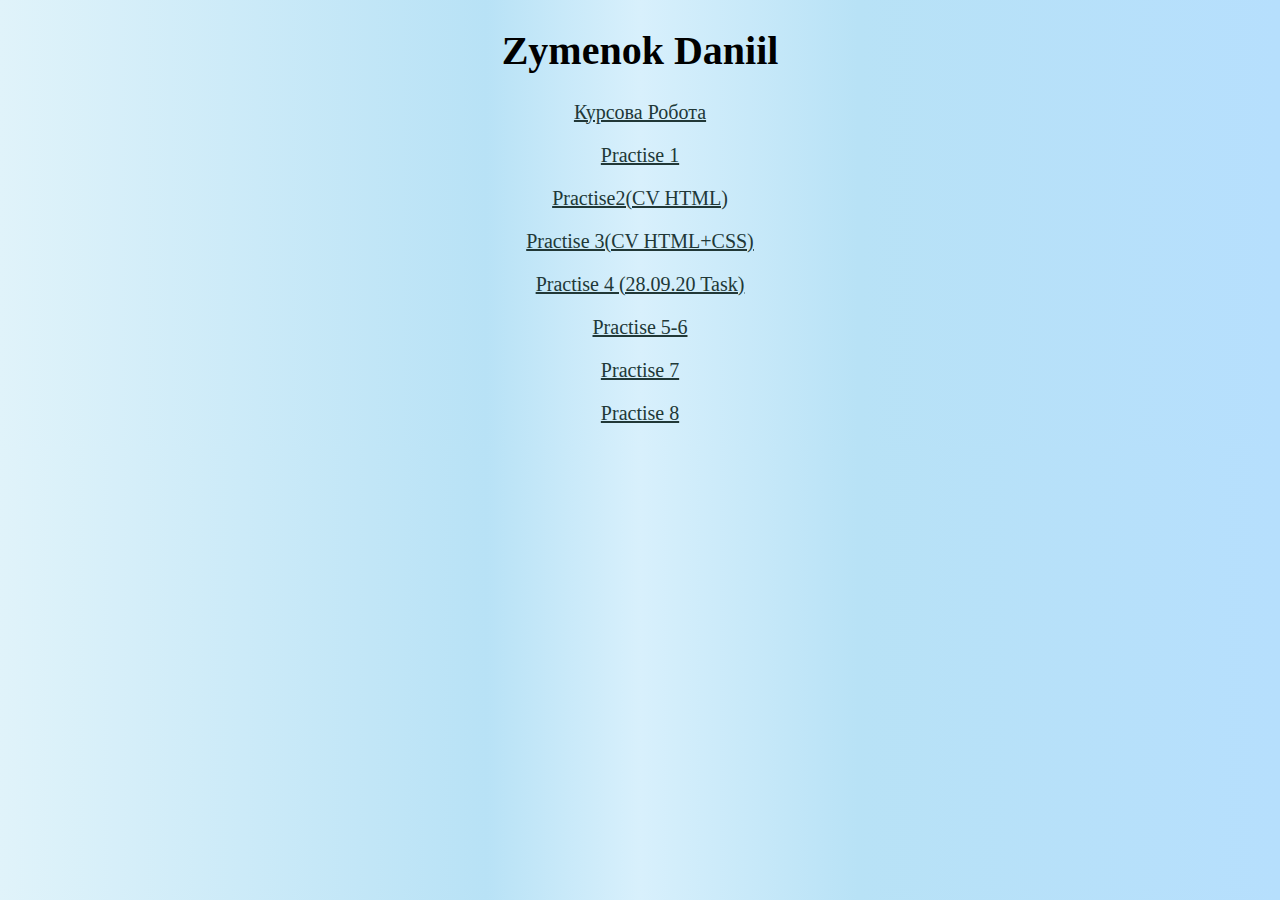
<file: public_html/index.html>
<!DOCTYPE html>
<!--
To change this license header, choose License Headers in Project Properties.
To change this template file, choose Tools | Templates
and open the template in the editor.
-->
<html>

<head>
    <title>Lending Page</title>
    <meta charset="UTF-8">
    <meta name="viewport" content="width=device-width, initial-scale=1.0">
    <link rel="stylesheet" href="..//public_html/styleindex.css">
</head>

<body>
    <div>
        <h1 class="name">Zymenok Daniil</h1>
    </div>
    <a class="link" href="Course Work/Course Work.html">Курсова Робота</a>
    <p><a class="link" href="Practise 1/practice1.html">Practise 1</a></p>
    <p><a class="link" href="practice 2/practise 2.html">Practise2(CV HTML)</a></p>
    <p><a class="link" href="practice3/practise 3.html">Practise 3(CV HTML+CSS)</a></p>
    <p><a class="link" href="..//public_html/28.09.2020/src/index.html">Practise 4 (28.09.20 Task)</a></p>
    <p>
        <a href="..//public_html/practise 5-6/cvHTMLCSs.html" class="link">Practise 5-6</a>
    </p>
    <p>
        <a class="link" href="..//public_html/practise7/practice_7.html">Practise 7</a></p>
    <p>
        <a href="https://webuniv.herokuapp.com">Practise 8</a>
    </p>
</body>

</html>
</file>
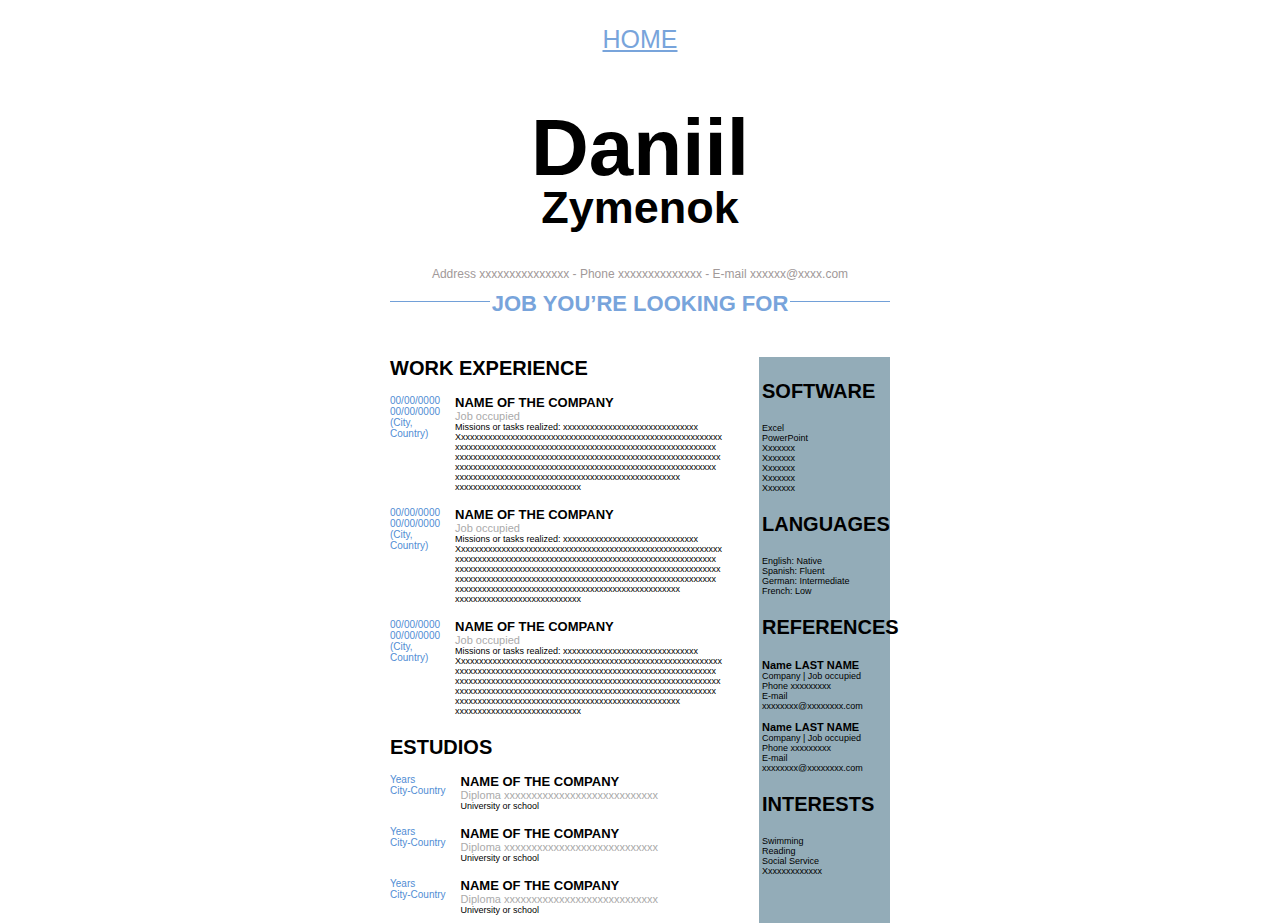
<file: public_html/28.09.2020/src/index.html>
<!DOCTYPE html>
<html lang="en">

<head>
    <!-- Meta -->
    <meta charset="UTF-8">
    <meta name="viewport" content="width=device-width, initial-scale=1.0">

    <!-- Title -->
    <title>Main</title>

    <!-- Styles -->
    <link rel="stylesheet" href="css/style.css">
</head>

<body>

    <div class="page">

        <p class="home">
            <a href="https://zimenokk.github.io/Web2020/public_html" class="home"> HOME</a></p>
        <h1 class="title">Daniil</h1>

        <h2 class="subtitle">Zymenok</h2>

        <div class="address">
            Address xxxxxxxxxxxxxxx - Phone xxxxxxxxxxxxxx - E-mail xxxxxx@xxxx.com
        </div>

        <div class="job">
            JOB YOU’RE LOOKING FOR
        </div>

        <div class="container">

            <article class="article">

                <div class="heading">
                    WORK EXPERIENCE
                </div>
                <!-- 1 -->
                <div class="article__inner">

                    <div class="left">
                        00/00/0000 <br> 00/00/0000 <br> (City, Country)

                    </div>

                    <div class="right">
                        <div class="head">
                            NAME OF THE COMPANY
                        </div>
                        <div class="sub">
                            Job occupied
                        </div>
                        <div class="text">
                            Missions or tasks realized: xxxxxxxxxxxxxxxxxxxxxxxxxxxxxx Xxxxxxxxxxxxxxxxxxxxxxxxxxxxxxxxxxxxxxxxxxxxxxxxxxxxxxxxxxx xxxxxxxxxxxxxxxxxxxxxxxxxxxxxxxxxxxxxxxxxxxxxxxxxxxxxxxxxx xxxxxxxxxxxxxxxxxxxxxxxxxxxxxxxxxxxxxxxxxxxxxxxxxxxxxxxxxxx xxxxxxxxxxxxxxxxxxxxxxxxxxxxxxxxxxxxxxxxxxxxxxxxxxxxxxxxxx
                            xxxxxxxxxxxxxxxxxxxxxxxxxxxxxxxxxxxxxxxxxxxxxxxxxx xxxxxxxxxxxxxxxxxxxxxxxxxxxx

                        </div>
                    </div>

                </div>
                <!-- 2 -->
                <div class="article__inner">

                    <div class="left">
                        00/00/0000 <br> 00/00/0000 <br> (City, Country)

                    </div>

                    <div class="right">
                        <div class="head">
                            NAME OF THE COMPANY
                        </div>
                        <div class="sub">
                            Job occupied
                        </div>
                        <div class="text">
                            Missions or tasks realized: xxxxxxxxxxxxxxxxxxxxxxxxxxxxxx Xxxxxxxxxxxxxxxxxxxxxxxxxxxxxxxxxxxxxxxxxxxxxxxxxxxxxxxxxxx xxxxxxxxxxxxxxxxxxxxxxxxxxxxxxxxxxxxxxxxxxxxxxxxxxxxxxxxxx xxxxxxxxxxxxxxxxxxxxxxxxxxxxxxxxxxxxxxxxxxxxxxxxxxxxxxxxxxx xxxxxxxxxxxxxxxxxxxxxxxxxxxxxxxxxxxxxxxxxxxxxxxxxxxxxxxxxx
                            xxxxxxxxxxxxxxxxxxxxxxxxxxxxxxxxxxxxxxxxxxxxxxxxxx xxxxxxxxxxxxxxxxxxxxxxxxxxxx

                        </div>
                    </div>

                </div>
                <!-- 3 -->
                <div class="article__inner">

                    <div class="left">
                        00/00/0000 <br> 00/00/0000 <br> (City, Country)

                    </div>

                    <div class="right">
                        <div class="head">
                            NAME OF THE COMPANY
                        </div>
                        <div class="sub">
                            Job occupied
                        </div>
                        <div class="text">
                            Missions or tasks realized: xxxxxxxxxxxxxxxxxxxxxxxxxxxxxx Xxxxxxxxxxxxxxxxxxxxxxxxxxxxxxxxxxxxxxxxxxxxxxxxxxxxxxxxxxx xxxxxxxxxxxxxxxxxxxxxxxxxxxxxxxxxxxxxxxxxxxxxxxxxxxxxxxxxx xxxxxxxxxxxxxxxxxxxxxxxxxxxxxxxxxxxxxxxxxxxxxxxxxxxxxxxxxxx xxxxxxxxxxxxxxxxxxxxxxxxxxxxxxxxxxxxxxxxxxxxxxxxxxxxxxxxxx
                            xxxxxxxxxxxxxxxxxxxxxxxxxxxxxxxxxxxxxxxxxxxxxxxxxx xxxxxxxxxxxxxxxxxxxxxxxxxxxx

                        </div>
                    </div>

                </div>

                <!-- @@@@@@2222@@@@@@ -->

                <div class="heading heading--2">
                    ESTUDIOS
                </div>
                <!-- 1 -->
                <div class="article__inner">

                    <div class="left">
                        Years <br> City-Country

                    </div>

                    <div class="right">
                        <div class="head">
                            NAME OF THE COMPANY
                        </div>

                        <div class="sub">
                            Diploma xxxxxxxxxxxxxxxxxxxxxxxxxxxx
                        </div>

                        <div class="text">
                            University or school
                        </div>
                    </div>

                </div>
                <!-- 2 -->
                <div class="article__inner">

                    <div class="left">
                        Years <br> City-Country

                    </div>

                    <div class="right">
                        <div class="head">
                            NAME OF THE COMPANY
                        </div>

                        <div class="sub">
                            Diploma xxxxxxxxxxxxxxxxxxxxxxxxxxxx
                        </div>

                        <div class="text">
                            University or school
                        </div>
                    </div>

                </div>
                <!-- 3 -->
                <div class="article__inner">

                    <div class="left">
                        Years <br> City-Country

                    </div>

                    <div class="right">
                        <div class="head">
                            NAME OF THE COMPANY
                        </div>

                        <div class="sub">
                            Diploma xxxxxxxxxxxxxxxxxxxxxxxxxxxx
                        </div>

                        <div class="text">
                            University or school
                        </div>
                    </div>

                </div>

            </article>


            <aside class="aside">

                <div class="aside__item">
                    <h3 class="heading">SOFTWARE</h3>

                    <div class="text">
                        Excel <br> PowerPoint <br> Xxxxxxx <br> Xxxxxxx <br> Xxxxxxx <br> Xxxxxxx <br> Xxxxxxx
                    </div>
                </div>

                <div class="aside__item">
                    <h3 class="heading">LANGUAGES</h3>

                    <div class="text">
                        English: Native <br> Spanish: Fluent <br> German: Intermediate <br> French: Low
                    </div>
                </div>

                <div class="aside__item">

                    <h3 class="heading">REFERENCES</h3>

                    <div class="sub">Name LAST NAME</div>
                    <div class="text">
                        Company | Job occupied<br> Phone xxxxxxxxx<br> E-mail xxxxxxxx@xxxxxxxx.com

                    </div>
                    <div class="sub sub--2">Name LAST NAME</div>
                    <div class="text">
                        Company | Job occupied<br> Phone xxxxxxxxx<br> E-mail xxxxxxxx@xxxxxxxx.com

                    </div>
                </div>

                <div class="aside__item">
                    <h3 class="heading">INTERESTS</h3>

                    <div class="text">
                        Swimming <br> Reading <br> Social Service <br> Xxxxxxxxxxxxx

                    </div>
                </div>
            </aside>

        </div>
        <!-- /container -->

    </div>
    <!-- /page -->

</body>

</html>
</file>
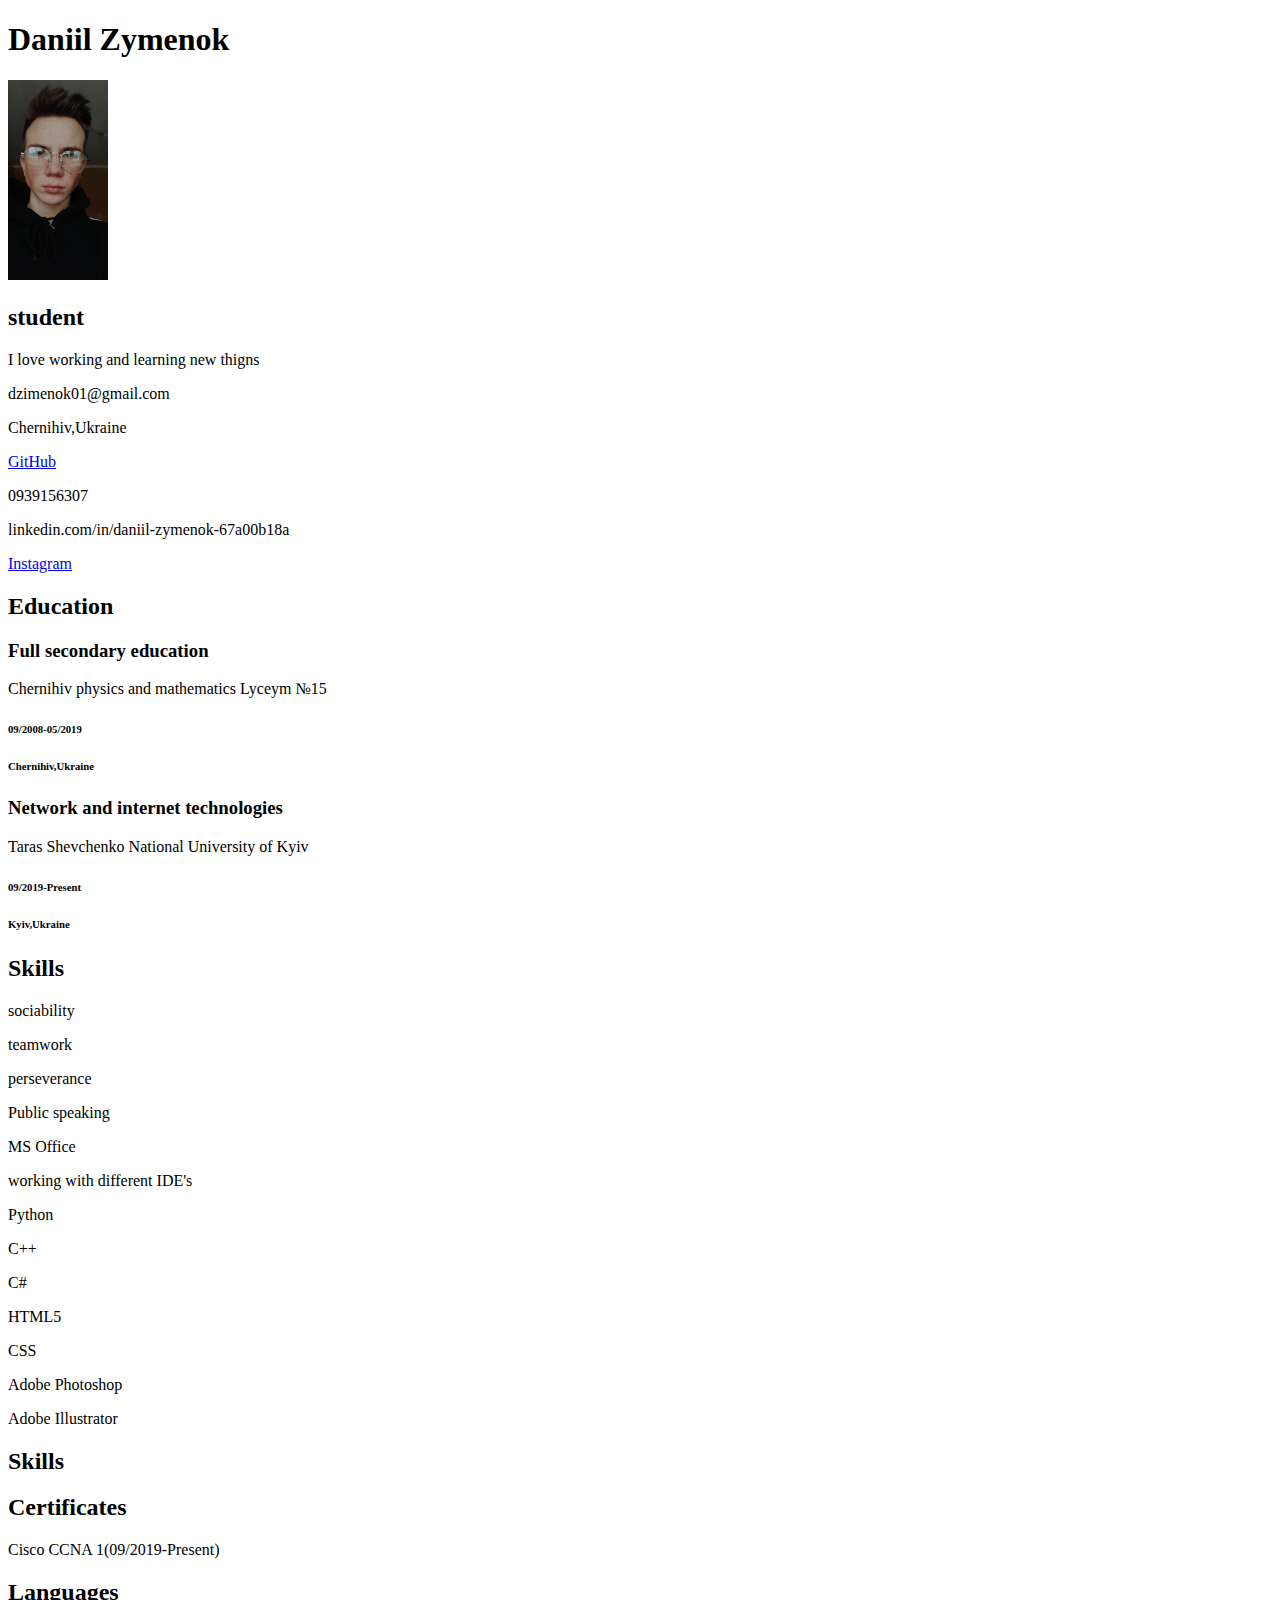
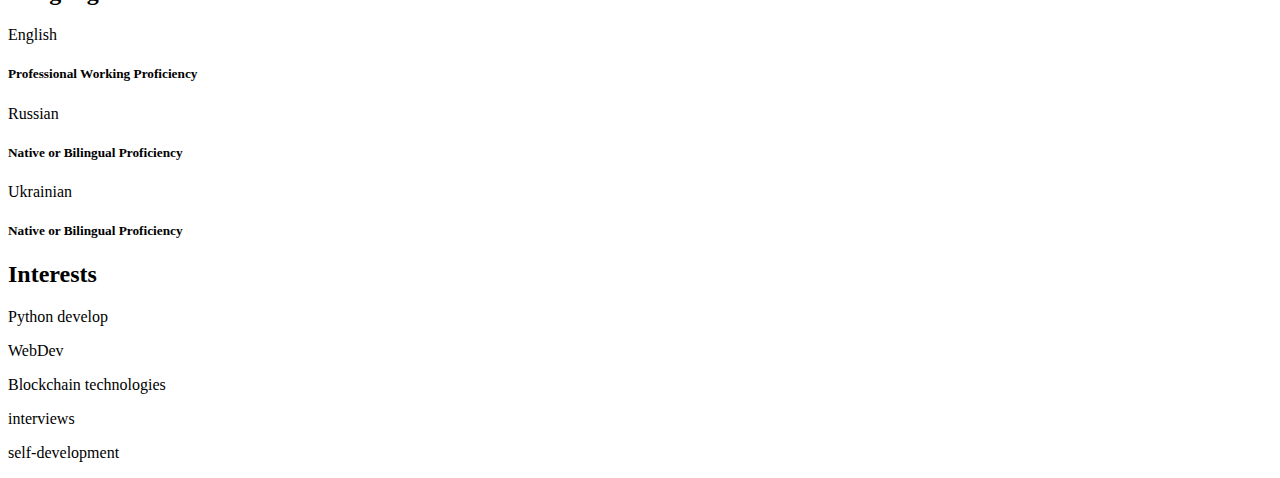
<file: public_html/practice 2/cvHTML.html>
<!DOCTYPE html>
<!--
To change this license header, choose License Headers in Project Properties.
To change this template file, choose Tools | Templates
and open the template in the editor.
-->
<html>
    <head>
        <title>Резюме HTML</title>
        <meta charset="UTF-8">
        <meta name="viewport" content="width=device-width, initial-scale=1.0">
    </head>
    <body>
        <div><h1>Daniil Zymenok</h1></div>
        <div><img src="img/photo_2020-02-08_01-08-48.jpg" width="100" height="200" alt="my pic"/></div>
        <div><h2>student</h2></div>
        <div><p>I love working and learning new thigns</p></div>
        <div><p>dzimenok01@gmail.com</p></div>
        <div><p>Chernihiv,Ukraine</p></div>
        <div><p><a target="_blank" href="http://github.com/Zimenokk">GitHub</a></p></div>
        <div><p>0939156307</p></div>
        <div><p>linkedin.com/in/daniil-zymenok-67a00b18a</p></div>
        <div><p><a target="_blank" href="http://instagram.com/zimenokk">Instagram</a></p></div>
        <div><h2>Education</h2></div>
        <div><h3>Full secondary education</h3></div>
        <div><p>Chernihiv physics and mathematics Lyceym №15</p></div>
        <div><h6>09/2008-05/2019</h6></div>
        <div><h6>Chernihiv,Ukraine</h6></div>
        <div><h3>Network and internet technologies</h3></div>
        <div><p>Taras Shevchenko National University of Kyiv</p></div>
        <div><h6>09/2019-Present</h6></div>
        <div><h6>Kyiv,Ukraine</h6></div>
        <div><h2>Skills</h2></div>
        <div><p>sociability</p></div>
        <div><p>teamwork</p></div>
        <div><p>perseverance</p></div>
        <div><p>Public speaking</p></div>
        <div><p>MS Office</p></div>
        <div><p>working with different IDE's</p></div>
        <div><p>Python</p></div>
        <div><p>C++</p></div>
        <div><p>C#</p></div>
        <div><p>HTML5</p></div>
        <div><p>CSS</p></div>
        <div><p>Adobe Photoshop</p></div>
        <div><p>Adobe Illustrator</p></div>
        <div><h2>Skills</h2></div>
        <div><h2>Certificates</h2></div>
        <div><p>Cisco CCNA 1(09/2019-Present)</p></div>
        <div><h2>Languages</h2></div>
        <div><p>English</p></div>
        <div><h5>Professional Working Proficiency</h5></div>
        <div><p>Russian</p></div>
        <div><h5>Native or Bilingual Proficiency</h5></div>
        <div><p>Ukrainian</p></div>
        <div><h5>Native or Bilingual Proficiency</h5></div>
        <div><h2>Interests</h2></div>
        <div><p>Python develop</p></div>
        <div><p>WebDev</p></div>
        <div><p>Blockchain technologies</p></div>
        <div><p>interviews</p></div>
        <div><p>self-development</p></div>
    </body>
</html>
</file>
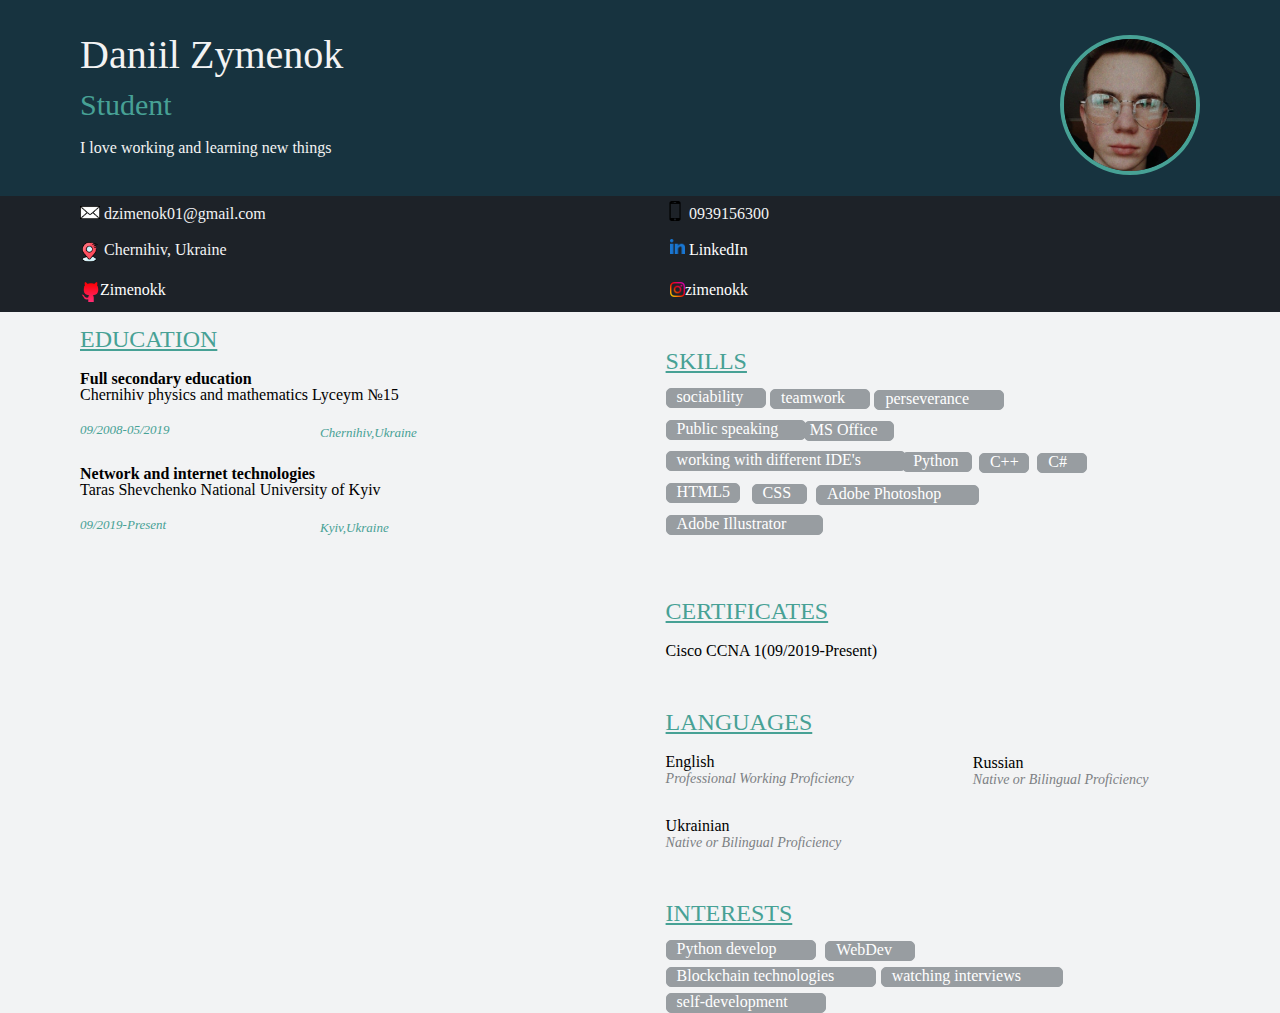
<file: public_html/practice3/cvHTMLCSs.html>
<!DOCTYPE html>
<!--
To change this license header, choose License Headers in Project Properties.
To change this template file, choose Tools | Templates
and open the template in the editor.
-->
<html>

<head>
    <title>Резюме HTML+CSS</title>
    <meta charset="UTF-8">
    <meta name="viewport" content="width=device-width, initial-scale=1.0">
    <link href="CSS/styleP3.css" rel="stylesheet" type="text/css" />
</head>

<body>
    <div class="first">

        <h1 class="name">Daniil Zymenok</h1>
        <img class="photo" src="..//practice3/img/квадрат.jpg" alt="my pic" />
        <h2 class="Stud">Student</h2>
        <p class="intro">I love working and learning new things</p>
    </div>
    <div class="links">
        <ul class="list1">
            <li><img class="mailPic" src="..//practice3/img/письмо.jpg" alt=""> dzimenok01@gmail.com</li>
            <li class="phoneNum"><img src="..//practice3/img/телефон.png" alt="" class="phone"> 0939156300</li>
            <li><img class="location" src="..//practice3/img/placeholder.png" alt=""> Chernihiv, Ukraine</li>
            <li><img src="..//practice3/img/linkedin.png" alt="" class="linkedin">
                <a href="https://www.linkedin.com/in/daniil-zymenok-67a00b18a/" class="linkedin">LinkedIn</a>
            </li>
            <li><img src="..//practice3/img/github_icon.png" alt="" class="gitPic"><a class="linkedin" href="https://github.com/Zimenokk/Web2020" github.com>Zimenokk</a></li>
            <li><img src="..//practice3/img/instagram.png" alt="" class="inst"><a class="linkedin" href="https://www.instagram.com/zimenokk/?hl=uk" instagram.com/zimenokk>zimenokk</a></li>
        </ul>
    </div>
    <div class="allInfo">
        <div class="Education">
            <p class="Educ">Education</p>
            <p class="fullSec">Full secondary education</p>
            <p>Chernihiv physics and mathematics Lyceym №15</p>
            <p class="dates">09/2008-05/2019</p>
            <p class="Cher">Chernihiv,Ukraine</p>
            <p class="univers">Network and internet technologies</p>
            <p>Taras Shevchenko National University of Kyiv</p>
            <p class="dates">09/2019-Present</p>
            <p class="Cher">Kyiv,Ukraine</p>
        </div>

        <div class="skillsMain">
            <p class="Educ">Skills</p>
            <p class=soci>sociability</p>
            <p class="teamwork">teamwork</p>
            <p class="persev">perseverance</p>
            <p class="pubsp">Public speaking</p>
            <p class="Office">MS Office</p>
            <p class="ide">working with different IDE's</p>
            <p class="Python">Python</p>
            <p class="cPlus">C++</p>
            <p class="cSharp">C#</p>
            <p class="html">HTML5</p>
            <p class="css">CSS</p>
            <p class="Adobe">Adobe Photoshop</p>
            <p class="Illustrator">Adobe Illustrator</p>
        </div>
        <div class="Certif">
            <p class="Educ">Certificates</p>
            <p>Cisco CCNA 1(09/2019-Present)</p>
        </div>
        <div class="languages">
            <p class="Educ">Languages</p>
            <p>English</p>
            <p class="prof">Professional Working Proficiency</p>
            <div class="russian">
                <p class="rus">Russian</p>
                <p class="prof">Native or Bilingual Proficiency</p>
            </div>
            <div class="ukrainian">
                <p>Ukrainian</p>
                <p class="prof">Native or Bilingual Proficiency</p>
            </div>
        </div>
        <div class="interests">
            <p class="Educ">Interests</p>
            <p class="pyDev">Python develop</p>
            <p class="WebDev">WebDev</p>
            <p class="crypto">Blockchain technologies</p>
            <p class="int">watching interviews</p>
            <p class="selfDev">self-development</p>
        </div>
</body>

</html>
</file>
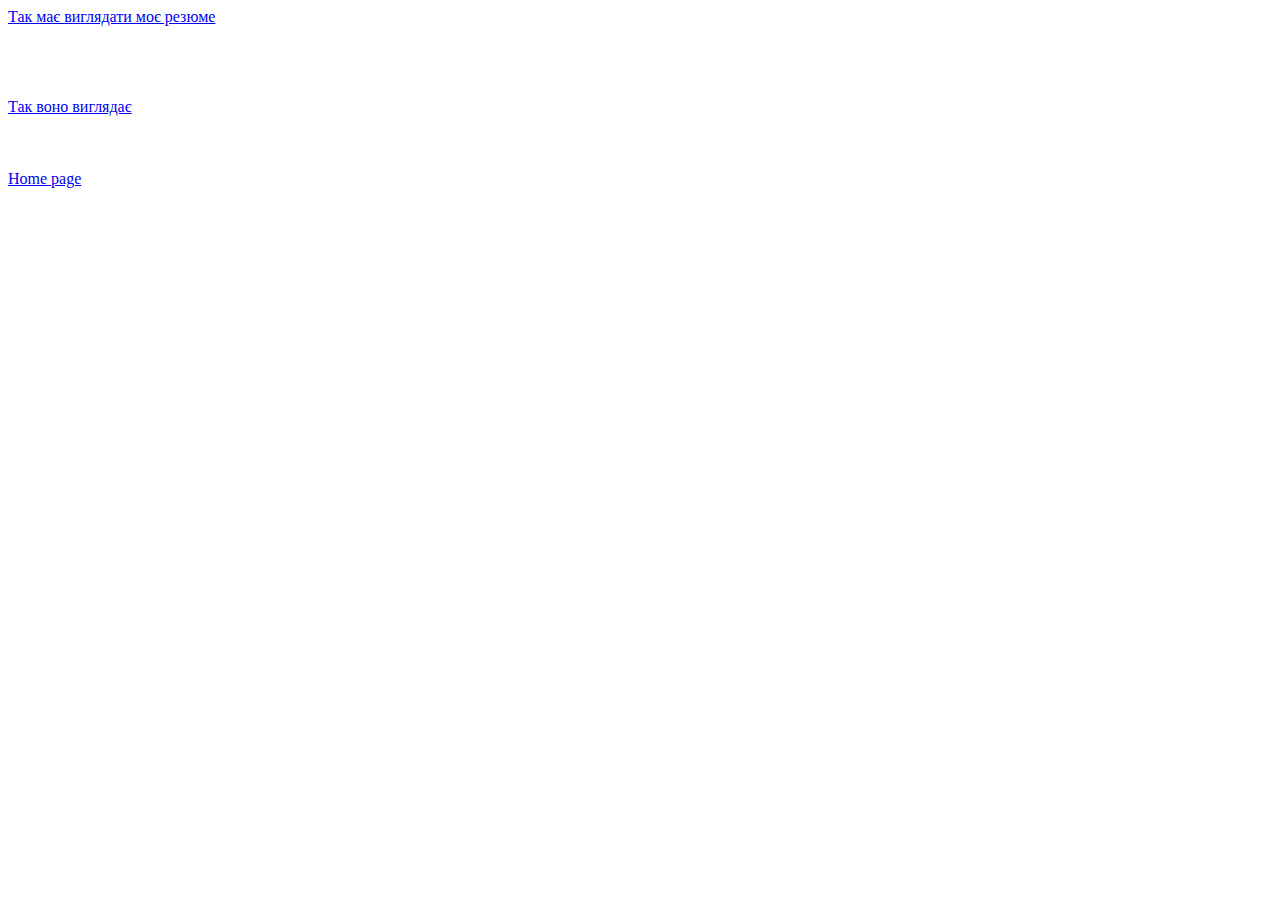
<file: public_html/practice3/practise 3.html>
<!DOCTYPE html>
<!--
To change this license header, choose License Headers in Project Properties.
To change this template file, choose Tools | Templates
and open the template in the editor.
-->
<html>

<head>
    <title>Practice2</title>
    <meta charset="UTF-8">
    <meta name="viewport" content="width=device-width, initial-scale=1.0">
</head>

<body>
    <a href="..//Practise 1/img/Daniil's Resume-1.jpg" class="cv">Так має виглядати моє резюме</a>
    <br>
    <br>
    <br>
    <br>
    <br>
    <a href="cvHTMLCSs.html">Так воно виглядає</a>
    <br>
    <br>
    <br>
    <br>

    <a href="https://zimenokk.github.io/Web2020/public_html/" class=" home ">Home page</a>
</body>

</html>
</file>
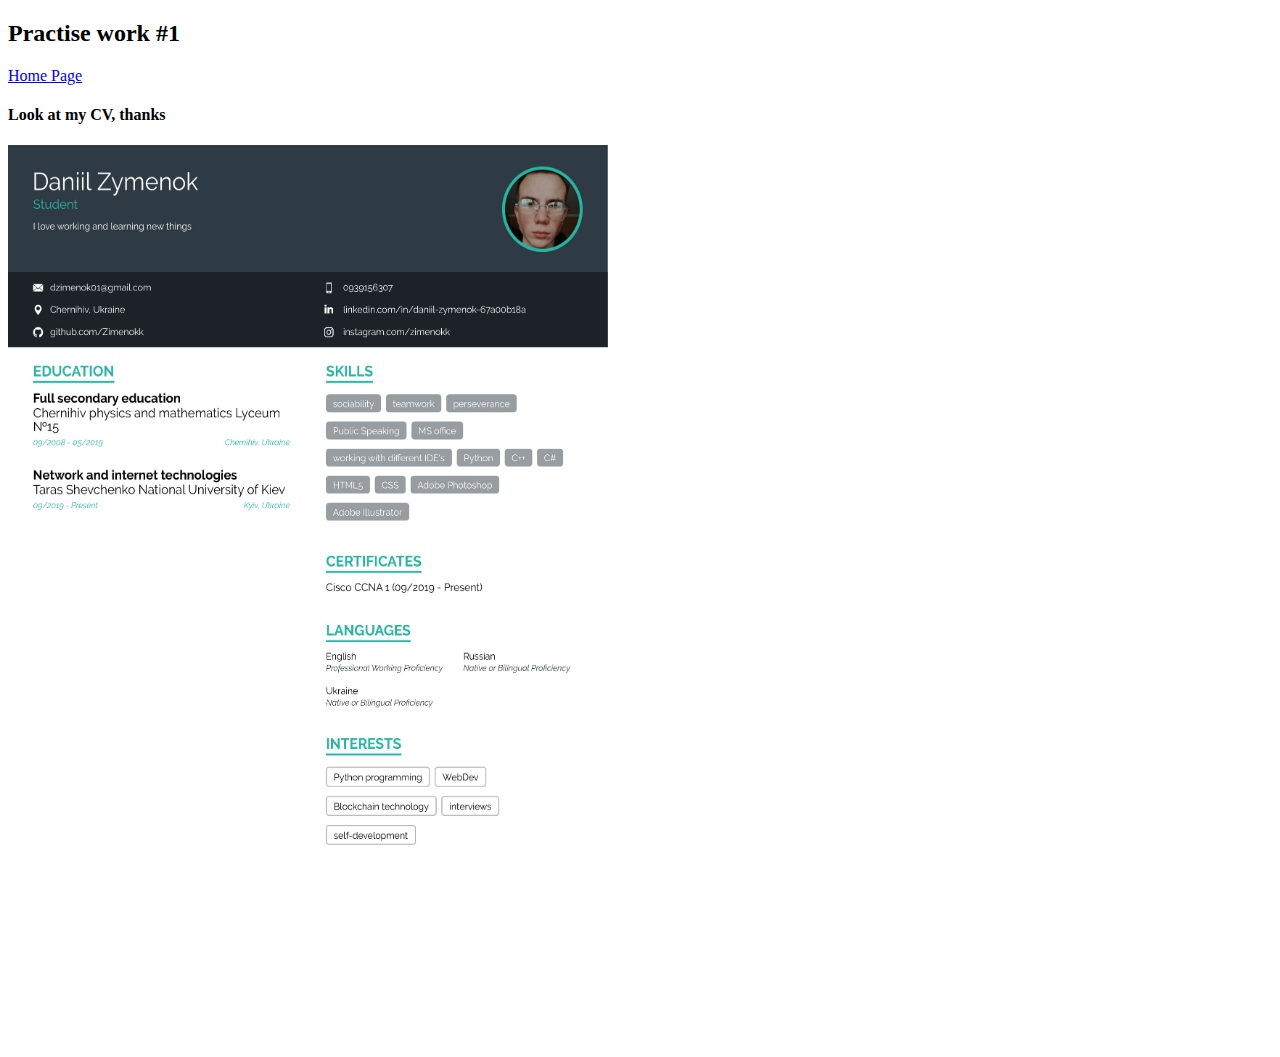
<file: public_html/practise 1/practice1.html>
<!DOCTYPE html>
<!--
To change this license header, choose License Headers in Project Properties.
To change this template file, choose Tools | Templates
and open the template in the editor.
-->
<html>
    <head>
        <title>Practice1</title>
        <meta charset="UTF-8">
        <meta name="viewport" content="width=device-width, initial-scale=1.0">
    </head>
    <body>
        <div><h2>Practise work #1</h2></div>
        <a href="../index.html">Home Page</a>   
        <div><h4> Look at my CV, thanks</h4></div>
        <div><img src="img/Daniil's Resume-1.jpg" width="600" height="900" alt="Пікча чомусь не відобразилась"/></div>
    </body>
</html>
</file>
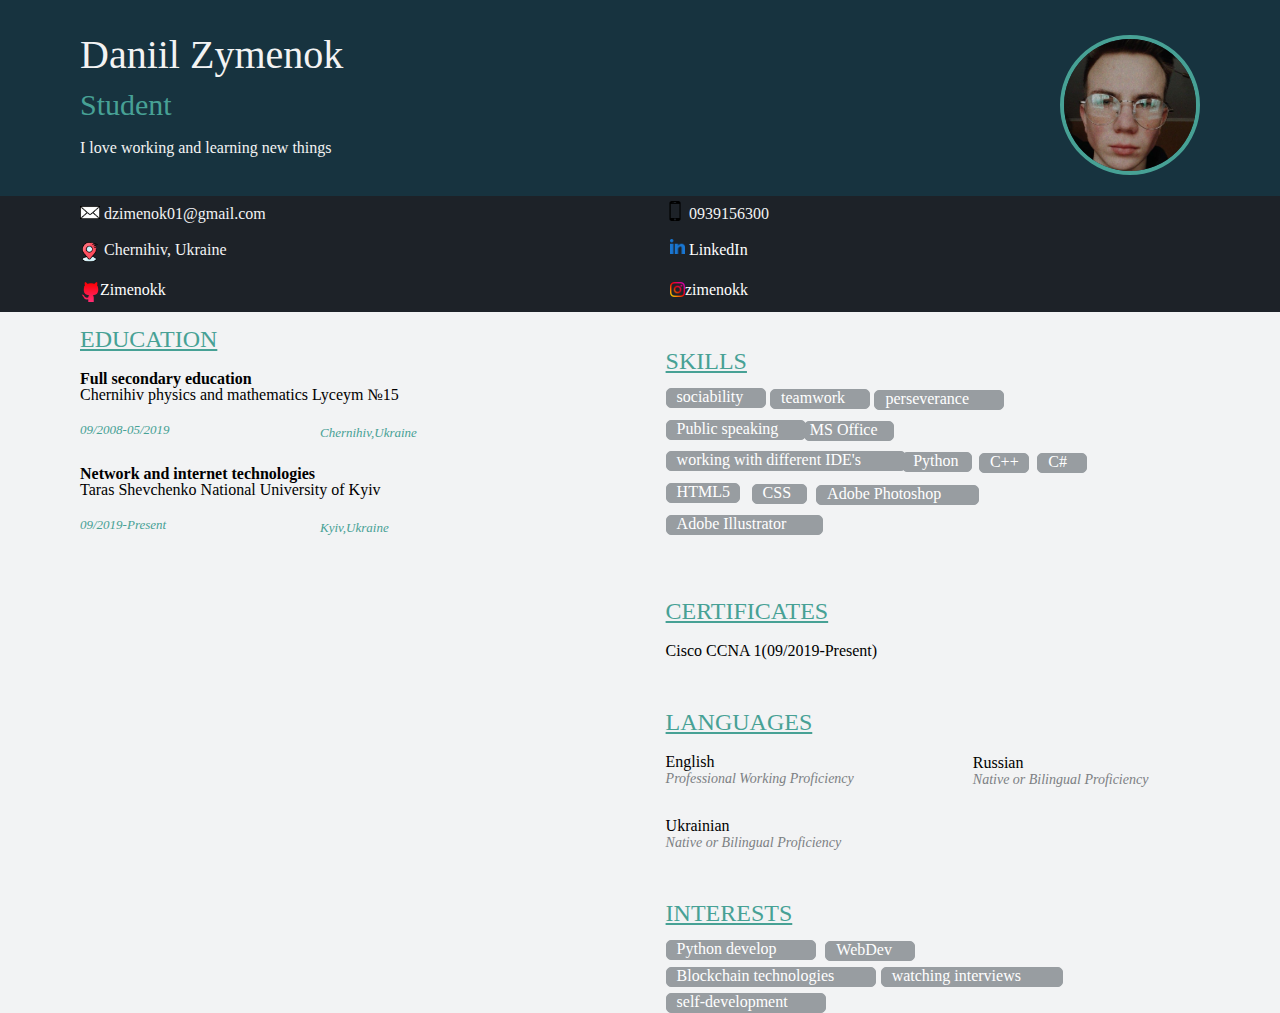
<file: public_html/practise 5-6/cvHTMLCSs.html>
<!DOCTYPE html>
<!--
To change this license header, choose License Headers in Project Properties.
To change this template file, choose Tools | Templates
and open the template in the editor.
-->
<html>

<head>
    <title>Резюме HTML+CSS</title>
    <meta charset="UTF-8">
    <meta name="viewport" content="width=device-width, initial-scale=1.0">
    <link href="CSS/styleP3.css" rel="stylesheet" type="text/css" />
    <!-- jQuery -->
    <script src="https://code.jquery.com/jquery-3.5.1.min.js" integrity="sha256-9/aliU8dGd2tb6OSsuzixeV4y/faTqgFtohetphbbj0=" crossorigin="anonymous"></script>
</head>

<body>
    <div class="first">

        <h1 id="trigger" class="name">Daniil Zymenok</h1>
        <img id="avatar" class="photo" src="..//practice3/img/квадрат.jpg" alt="my pic" />
        <h2 class="Stud">Student</h2>
        <p class="intro">I love working and learning new things</p>
    </div>
    <div class="links">
        <ul class="list1">
            <li><img class="mailPic" src="..//practice3/img/письмо.jpg" alt="">
                <p id="emailAddress">dzimenok01@gmail.com</p>
            </li>
            <li class="phoneNum"><img src="..//practice3/img/телефон.png" alt="" class="phone"> 0939156300</li>
            <li><img class="location" src="..//practice3/img/placeholder.png" alt=""> Chernihiv, Ukraine</li>
            <li><img src="..//practice3/img/linkedin.png" alt="" class="linkedin">
                <a href="https://www.linkedin.com/in/daniil-zymenok-67a00b18a/" class="linkedin">LinkedIn</a>
            </li>
            <li><img src="..//practice3/img/github_icon.png" alt="" class="gitPic"><a class="linkedin" href="https://github.com/Zimenokk/Web2020" github.com>Zimenokk</a></li>
            <li><img src="..//practice3/img/instagram.png" alt="" class="inst"><a class="linkedin" href="https://www.instagram.com/zimenokk/?hl=uk" instagram.com/zimenokk>zimenokk</a></li>
        </ul>
    </div>
    <div class="allInfo">
        <div class="Education">
            <p class="Educ">Education</p>
            <p class="fullSec">Full secondary education</p>
            <p>Chernihiv physics and mathematics Lyceym №15</p>
            <p class="dates">09/2008-05/2019</p>
            <p class="Cher">Chernihiv,Ukraine</p>
            <p class="univers">Network and internet technologies</p>
            <p>Taras Shevchenko National University of Kyiv</p>
            <p class="dates">09/2019-Present</p>
            <p class="Cher">Kyiv,Ukraine</p>
        </div>

        <div class="skillsMain">
            <p class="Educ">Skills</p>
            <p class=soci>sociability</p>
            <p class="teamwork">teamwork</p>
            <p class="persev">perseverance</p>
            <p class="pubsp">Public speaking</p>
            <p class="Office">MS Office</p>
            <p class="ide">working with different IDE's</p>
            <p class="Python">Python</p>
            <p class="cPlus">C++</p>
            <p class="cSharp">C#</p>
            <p class="html">HTML5</p>
            <p class="css">CSS</p>
            <p class="Adobe">Adobe Photoshop</p>
            <p class="Illustrator">Adobe Illustrator</p>
        </div>
        <div class="Certif">
            <p class="Educ">Certificates</p>
            <p>Cisco CCNA 1(09/2019-Present)</p>
        </div>
        <div class="languages">
            <p class="Educ">Languages</p>
            <p>English</p>
            <p class="prof">Professional Working Proficiency</p>
            <div class="russian">
                <p class="rus">Russian</p>
                <p class="prof">Native or Bilingual Proficiency</p>
            </div>
            <div class="ukrainian">
                <p>Ukrainian</p>
                <p class="prof">Native or Bilingual Proficiency</p>
            </div>
        </div>
        <div class="interests">
            <p class="Educ">Interests</p>
            <p class="pyDev">Python develop</p>
            <p class="WebDev">WebDev</p>
            <p class="crypto">Blockchain technologies</p>
            <p class="int">watching interviews</p>
            <p class="selfDev">self-development</p>
        </div>
        <script src="js/app.js"></script>
</body>

</html>
</file>
<file: public_html/styleindex.css>
body {
    background: rgb(224, 243, 250);
    background: -moz-linear-gradient(left, rgb(224, 243, 250) 0%, rgb(184, 226, 246) 38%, rgb(216, 240, 252) 50%, rgb(184, 226, 246) 67%, rgb(182, 223, 253) 100%);
    background: -webkit-linear-gradient(left, rgb(224, 243, 250) 0%, rgb(184, 226, 246) 38%, rgb(216, 240, 252) 50%, rgb(184, 226, 246) 67%, rgb(182, 223, 253) 100%);
    background: linear-gradient(to right, rgb(224, 243, 250) 0%, rgb(184, 226, 246) 38%, rgb(216, 240, 252) 50%, rgb(184, 226, 246) 67%, rgb(182, 223, 253) 100%);
    filter: progid: DXImageTransform.Microsoft.gradient( startColorstr='#e0f3fa', endColorstr='#b6dffd', GradientType=1);
}

body {
    text-align: center;
    font-family: Cambria, Cochin, Georgia, Times, 'Times New Roman', serif;
    font-size: 20px;
}

a {
    color: rgb(33, 56, 55); 
}
</file>
<file: public_html/28.09.2020/src/css/style.css>
body {
    text-align: center;
    font-family: "Century Gothic", sans-serif;
    font-size: 25px;
}

.page {
    width: 500px;
    height: 800px;
    text-align: center;
    margin: 0 auto;
}

.home {
    color: rgb(120, 164, 219);
}

.title {
    line-height: 1;
    font-size: 80px;
    margin-bottom: -40px;
}

.subtitle {
    line-height: 1;
    font-size: 45px;
}

.address {
    font-size: 12px;
    color: rgb(161, 153, 153);
}

.job {
    position: relative;
    top: 10px;
    font-size: 22px;
    font-weight: bold;
    color: rgb(120, 164, 219);
}

.job:before,
.job:after {
    content: '';
    width: 100px;
    height: 1px;
    background-color: rgb(114, 160, 216);
    position: absolute;
    top: 10px;
    left: 0px;
}

.job:after {
    left: 400px;
}

.container {
    display: flex;
    height: 100px;
    margin-top: 50px;
}

.article {
    text-align: left;
    width: 75%;
}

.aside {
    background-color: rgba(40, 89, 114, 0.5);
    text-align: left;
    width: 25%;
    height: 100%;
}

.heading {
    font-size: 20px;
    font-weight: 700;
}

.article__inner {
    display: flex;
    margin-top: 15px;
}

.left {
    color: rgb(81, 141, 212);
    font-size: 10px;
}

.right {
    margin-left: 15px;
}

.head {
    font-size: 13px;
    font-weight: 700;
}

.sub {
    font-size: 11px;
    color: #aaa;
}

.text {
    font-size: 9px;
}

.heading--2 {
    margin-top: 20px;
}

.aside {
    padding: 3px;
    height: 560px;
}

.aside__item .sub {
    font-weight: 700;
    color: #000;
}

.sub--2 {
    margin-top: 10px;
}
</file>
<file: public_html/practice3/CSS/styleP3.css>
* {
    padding: 0;
    margin: 0;
    border: 0;
}

*,
*:before,
*:after {
    -moz-box-sizing: border-box;
    -webkit-box-sizing: border-box;
    box-sizing: border-box;
}

:focus,
:active {
    outline: none;
}

a:focus,
a:active {
    outline: none;
}

nav,
footer,
header,
aside {
    display: block;
}

html,
body {
    height: 100%;
    width: 100%;
    font-size: 100%;
    line-height: 1;
    font-size: 16px;
    -ms-text-size-adjust: 100%;
    -moz-text-size-adjust: 100%;
    -webkit-text-size-adjust: 100%;
}

input,
button,
textarea {
    font-family: cursive;
}

input::-ms-clear {
    display: none;
}

button {
    cursor: pointer;
}

button::-moz-focus-inner {
    padding: 0;
    border: 0;
}

a,
a:visited {
    text-decoration: none;
}

a:hover {
    text-decoration: none;
}

ul li {
    list-style: none;
}

img {
    vertical-align: top;
}

h1,
h2,
h3,
h4,
h5,
h6 {
    font-size: inherit;
    font-weight: inherit;
}


/*--------------------*/

body {
    font-family: Verdana;
}

.linkedin {
    color: white;
}

.first {
    background: #17333f;
}

.name {
    color: rgb(243, 243, 243);
    font-size: 40px;
    padding: 35px 0 0 80px;
}

.Stud {
    color: #47a195;
    padding: 15px 0 20px 80px;
    font-size: 30px;
}

.photo {
    float: right;
    max-height: 140px;
    border-radius: 50%;
    border: 4px solid #47a195;
    margin: -40px 80px 0 0;
}

.intro {
    padding: 0px 0 40px 80px;
    color: rgb(243, 243, 243);
}

.links {
    background: #1d2228;
}

.list1 {
    color: #f2f3f4;
    display: flex;
    flex-wrap: wrap;
    justify-content: space-between;
    margin: 0 0 0 60px;
}

.list1 li {
    width: 50%;
    padding: 10px 0 10px 0;
}

.mailPic {
    max-width: 20px;
    margin: 0 0 0 20px;
}

.location {
    max-width: 20px;
    margin: 0 0 0 20px;
}

.gitPic {
    max-width: 20px;
    margin: 0 0 0 20px;
}

.phone {
    max-width: 20px;
    margin: -5px 0 0 -5px;
}

.linkedin {
    max-width: 15px;
    margin: -3px 0 5px 0;
}

.inst {
    max-width: 15px;
}

.allInfo {
    background: #f2f3f4;
}

.Education {
    padding: 15px 0 20px 80px;
}

.Educ {
    color: #47a195;
    font-size: 24px;
    text-transform: uppercase;
    text-decoration: underline;
    padding: 0 0 20px 0;
}

.fullSec {
    color: #000;
    font-weight: 700;
}

.dates {
    color: #47a195;
    font-size: 13px;
    font-style: oblique;
    padding: 20px 0 0;
}

.Cher {
    color: #47a195;
    font-size: 13px;
    margin: -10px 0 0 20%;
    font-style: oblique;
}

.univers {
    color: #000;
    font-weight: 700;
    margin: 27px 0 0 0;
}

.skillsMain {
    margin: -16% 0 0 52%;
}

.soci {
    border: 1px solid #989da1;
    margin: -5px 0 0 0;
    max-width: 100px;
    max-height: 20px;
    padding: 0 0 2px 10px;
    border-radius: 5px;
    background: #989da1;
    color: white;
    -webkit-border-radius: 5px;
    -moz-border-radius: 5px;
    -ms-border-radius: 5px;
    -o-border-radius: 5px;
}

.teamwork {
    border: 1px solid #989da1;
    margin: -19px 0 0 17%;
    max-width: 100px;
    max-height: 20px;
    padding: 0 0 2px 10px;
    border-radius: 5px;
    background: #989da1;
    color: white;
}

.persev {
    border: 1px solid #989da1;
    max-width: 130px;
    max-height: 20px;
    padding: 0 0 2px 10px;
    border-radius: 5px;
    background: #989da1;
    color: white;
    margin: -19.5px 0 0 34%;
}

.pubsp {
    border: 1px solid #989da1;
    margin: 10px 0 0 0;
    max-width: 140px;
    max-height: 20px;
    padding: 0 0 2px 10px;
    border-radius: 5px;
    background: #989da1;
    color: white;
}

.Office {
    border: 1px solid #989da1;
    margin: -19px 0 0 22.5%;
    max-width: 90px;
    max-height: 20px;
    padding: 0 0 2px 5px;
    border-radius: 5px;
    background: #989da1;
    color: white;
}

.ide {
    border: 1px solid #989da1;
    margin: 10px 0 0 0;
    max-width: 240px;
    max-height: 20px;
    padding: 0 0 2px 10px;
    border-radius: 5px;
    background: #989da1;
    color: white;
}

.Python {
    border: 1px solid #989da1;
    margin: -19px 0 0 38.5%;
    max-width: 70px;
    max-height: 20px;
    padding: 0 0 2px 10px;
    border-radius: 5px;
    background: #989da1;
    color: white;
}

.cPlus {
    border: 1px solid #989da1;
    margin: -19px 0 0 51%;
    max-width: 50px;
    max-height: 20px;
    padding: 0 0 2px 10px;
    border-radius: 5px;
    background: #989da1;
    color: white;
}

.cSharp {
    border: 1px solid #989da1;
    margin: -20px 0 0 60.5%;
    max-width: 50px;
    max-height: 20px;
    padding: 0 0 2px 10px;
    border-radius: 5px;
    background: #989da1;
    color: white;
}

.html {
    border: 1px solid #989da1;
    margin: 10px 0 0 0;
    max-width: 74px;
    max-height: 20px;
    padding: 0 0 2px 10px;
    border-radius: 5px;
    background: #989da1;
    color: white;
}

.css {
    border: 1px solid #989da1;
    margin: -19px 0 0 14%;
    max-width: 55px;
    max-height: 20px;
    padding: 0 0 2px 10px;
    border-radius: 5px;
    background: #989da1;
    color: white;
}

.Adobe {
    border: 1px solid #989da1;
    margin: -19px 0 0 24.5%;
    max-width: 163px;
    max-height: 20px;
    padding: 0 0 2px 10px;
    border-radius: 5px;
    background: #989da1;
    color: white;
}

.Illustrator {
    border: 1px solid #989da1;
    margin: 10px 0 0 0;
    max-width: 157px;
    max-height: 20px;
    padding: 0 0 2px 10px;
    border-radius: 5px;
    background: #989da1;
    color: white;
}

.Certif {
    margin: 5% 0 0 52%;
}

.languages {
    margin: 4% 0 0 52%;
}

.prof {
    font-size: 14px;
    font-style: oblique;
    color: #7c8083;
    padding: 2px 0 0 0;
}

.russian {
    margin: -5% 0 0 50%;
}

.ukrainian {
    margin: 5% 0 0 0;
}

.interests {
    margin: 4% 0 0 52%;
}

.pyDev {
    border: 1px solid #989da1;
    margin: -5px 0 0 0;
    max-width: 150px;
    max-height: 20px;
    padding: 0 0 2px 10px;
    border-radius: 5px;
    background: #989da1;
    color: white;
}

.WebDev {
    border: 1px solid #989da1;
    margin: -19.5px 0 0 26%;
    max-width: 90px;
    max-height: 20px;
    padding: 0 0 2px 10px;
    border-radius: 5px;
    background: #989da1;
    color: white;
}

.crypto {
    margin: 1% 0 0 0;
    max-width: 210px;
    max-height: 20px;
    padding: 0 0 2px 10px;
    border-radius: 5px;
    background: #989da1;
    color: white;
    border: 1px solid #989da1;
}

.int {
    border: 1px solid #989da1;
    margin: -19.5px 0 0 35%;
    max-width: 182px;
    max-height: 20px;
    padding: 0 0 2px 10px;
    border-radius: 5px;
    background: #989da1;
    color: white;
}

.selfDev {
    margin: 1% 0 0 0;
    max-width: 160px;
    max-height: 20px;
    padding: 0 0 2px 10px;
    border-radius: 5px;
    background: #989da1;
    color: white;
    border: 1px solid #989da1;
}
</file>
<file: public_html/practise 5-6/CSS/styleP3.css>
* {
    padding: 0;
    margin: 0;
    border: 0;
}

*,
*:before,
*:after {
    -moz-box-sizing: border-box;
    -webkit-box-sizing: border-box;
    box-sizing: border-box;
}

:focus,
:active {
    outline: none;
}

a:focus,
a:active {
    outline: none;
}

nav,
footer,
header,
aside {
    display: block;
}

html,
body {
    height: 100%;
    width: 100%;
    font-size: 100%;
    line-height: 1;
    font-size: 16px;
    -ms-text-size-adjust: 100%;
    -moz-text-size-adjust: 100%;
    -webkit-text-size-adjust: 100%;
}

input,
button,
textarea {
    font-family: cursive;
}

input::-ms-clear {
    display: none;
}

button {
    cursor: pointer;
}

button::-moz-focus-inner {
    padding: 0;
    border: 0;
}

a,
a:visited {
    text-decoration: none;
}

a:hover {
    text-decoration: none;
}

ul li {
    list-style: none;
}

img {
    vertical-align: top;
}

h1,
h2,
h3,
h4,
h5,
h6 {
    font-size: inherit;
    font-weight: inherit;
}


/*--------------------*/

body {
    font-family: Verdana;
}

.linkedin {
    color: white;
}

.first {
    background: #17333f;
}

.name {
    color: rgb(243, 243, 243);
    font-size: 40px;
    padding: 35px 0 0 80px;
}

.Stud {
    color: #47a195;
    padding: 15px 0 20px 80px;
    font-size: 30px;
}

.photo {
    float: right;
    max-height: 140px;
    border-radius: 50%;
    border: 4px solid #47a195;
    margin: -40px 80px 0 0;
}

.intro {
    padding: 0px 0 40px 80px;
    color: rgb(243, 243, 243);
}

.links {
    background: #1d2228;
}

.list1 {
    color: #f2f3f4;
    display: flex;
    flex-wrap: wrap;
    justify-content: space-between;
    margin: 0 0 0 60px;
}

.list1 li {
    width: 50%;
    padding: 10px 0 10px 0;
}

.mailPic {
    max-width: 20px;
    margin: 0 0 0 20px;
}

.location {
    max-width: 20px;
    margin: 0 0 0 20px;
}

.gitPic {
    max-width: 20px;
    margin: 0 0 0 20px;
}

.phone {
    max-width: 20px;
    margin: -5px 0 0 -5px;
}

.linkedin {
    max-width: 15px;
    margin: -3px 0 5px 0;
}

.inst {
    max-width: 15px;
}

.allInfo {
    background: #f2f3f4;
}

.Education {
    padding: 15px 0 20px 80px;
}

.Educ {
    color: #47a195;
    font-size: 24px;
    text-transform: uppercase;
    text-decoration: underline;
    padding: 0 0 20px 0;
}

.fullSec {
    color: #000;
    font-weight: 700;
}

.dates {
    color: #47a195;
    font-size: 13px;
    font-style: oblique;
    padding: 20px 0 0;
}

.Cher {
    color: #47a195;
    font-size: 13px;
    margin: -10px 0 0 20%;
    font-style: oblique;
}

.univers {
    color: #000;
    font-weight: 700;
    margin: 27px 0 0 0;
}

.skillsMain {
    margin: -16% 0 0 52%;
}

.soci {
    border: 1px solid #989da1;
    margin: -5px 0 0 0;
    max-width: 100px;
    max-height: 20px;
    padding: 0 0 2px 10px;
    border-radius: 5px;
    background: #989da1;
    color: white;
    -webkit-border-radius: 5px;
    -moz-border-radius: 5px;
    -ms-border-radius: 5px;
    -o-border-radius: 5px;
}

.teamwork {
    border: 1px solid #989da1;
    margin: -19px 0 0 17%;
    max-width: 100px;
    max-height: 20px;
    padding: 0 0 2px 10px;
    border-radius: 5px;
    background: #989da1;
    color: white;
}

.persev {
    border: 1px solid #989da1;
    max-width: 130px;
    max-height: 20px;
    padding: 0 0 2px 10px;
    border-radius: 5px;
    background: #989da1;
    color: white;
    margin: -19.5px 0 0 34%;
}

.pubsp {
    border: 1px solid #989da1;
    margin: 10px 0 0 0;
    max-width: 140px;
    max-height: 20px;
    padding: 0 0 2px 10px;
    border-radius: 5px;
    background: #989da1;
    color: white;
}

.Office {
    border: 1px solid #989da1;
    margin: -19px 0 0 22.5%;
    max-width: 90px;
    max-height: 20px;
    padding: 0 0 2px 5px;
    border-radius: 5px;
    background: #989da1;
    color: white;
}

.ide {
    border: 1px solid #989da1;
    margin: 10px 0 0 0;
    max-width: 240px;
    max-height: 20px;
    padding: 0 0 2px 10px;
    border-radius: 5px;
    background: #989da1;
    color: white;
}

.Python {
    border: 1px solid #989da1;
    margin: -19px 0 0 38.5%;
    max-width: 70px;
    max-height: 20px;
    padding: 0 0 2px 10px;
    border-radius: 5px;
    background: #989da1;
    color: white;
}

.cPlus {
    border: 1px solid #989da1;
    margin: -19px 0 0 51%;
    max-width: 50px;
    max-height: 20px;
    padding: 0 0 2px 10px;
    border-radius: 5px;
    background: #989da1;
    color: white;
}

.cSharp {
    border: 1px solid #989da1;
    margin: -20px 0 0 60.5%;
    max-width: 50px;
    max-height: 20px;
    padding: 0 0 2px 10px;
    border-radius: 5px;
    background: #989da1;
    color: white;
}

.html {
    border: 1px solid #989da1;
    margin: 10px 0 0 0;
    max-width: 74px;
    max-height: 20px;
    padding: 0 0 2px 10px;
    border-radius: 5px;
    background: #989da1;
    color: white;
}

.css {
    border: 1px solid #989da1;
    margin: -19px 0 0 14%;
    max-width: 55px;
    max-height: 20px;
    padding: 0 0 2px 10px;
    border-radius: 5px;
    background: #989da1;
    color: white;
}

.Adobe {
    border: 1px solid #989da1;
    margin: -19px 0 0 24.5%;
    max-width: 163px;
    max-height: 20px;
    padding: 0 0 2px 10px;
    border-radius: 5px;
    background: #989da1;
    color: white;
}

.Illustrator {
    border: 1px solid #989da1;
    margin: 10px 0 0 0;
    max-width: 157px;
    max-height: 20px;
    padding: 0 0 2px 10px;
    border-radius: 5px;
    background: #989da1;
    color: white;
}

.Certif {
    margin: 5% 0 0 52%;
}

.languages {
    margin: 4% 0 0 52%;
}

.prof {
    font-size: 14px;
    font-style: oblique;
    color: #7c8083;
    padding: 2px 0 0 0;
}

.russian {
    margin: -5% 0 0 50%;
}

.ukrainian {
    margin: 5% 0 0 0;
}

.interests {
    margin: 4% 0 0 52%;
}

.pyDev {
    border: 1px solid #989da1;
    margin: -5px 0 0 0;
    max-width: 150px;
    max-height: 20px;
    padding: 0 0 2px 10px;
    border-radius: 5px;
    background: #989da1;
    color: white;
}

.WebDev {
    border: 1px solid #989da1;
    margin: -19.5px 0 0 26%;
    max-width: 90px;
    max-height: 20px;
    padding: 0 0 2px 10px;
    border-radius: 5px;
    background: #989da1;
    color: white;
}

.crypto {
    margin: 1% 0 0 0;
    max-width: 210px;
    max-height: 20px;
    padding: 0 0 2px 10px;
    border-radius: 5px;
    background: #989da1;
    color: white;
    border: 1px solid #989da1;
}

.int {
    border: 1px solid #989da1;
    margin: -19.5px 0 0 35%;
    max-width: 182px;
    max-height: 20px;
    padding: 0 0 2px 10px;
    border-radius: 5px;
    background: #989da1;
    color: white;
}

.selfDev {
    margin: 1% 0 0 0;
    max-width: 160px;
    max-height: 20px;
    padding: 0 0 2px 10px;
    border-radius: 5px;
    background: #989da1;
    color: white;
    border: 1px solid #989da1;
}

#emailAddress {
    display: inline-block;
}
</file>
